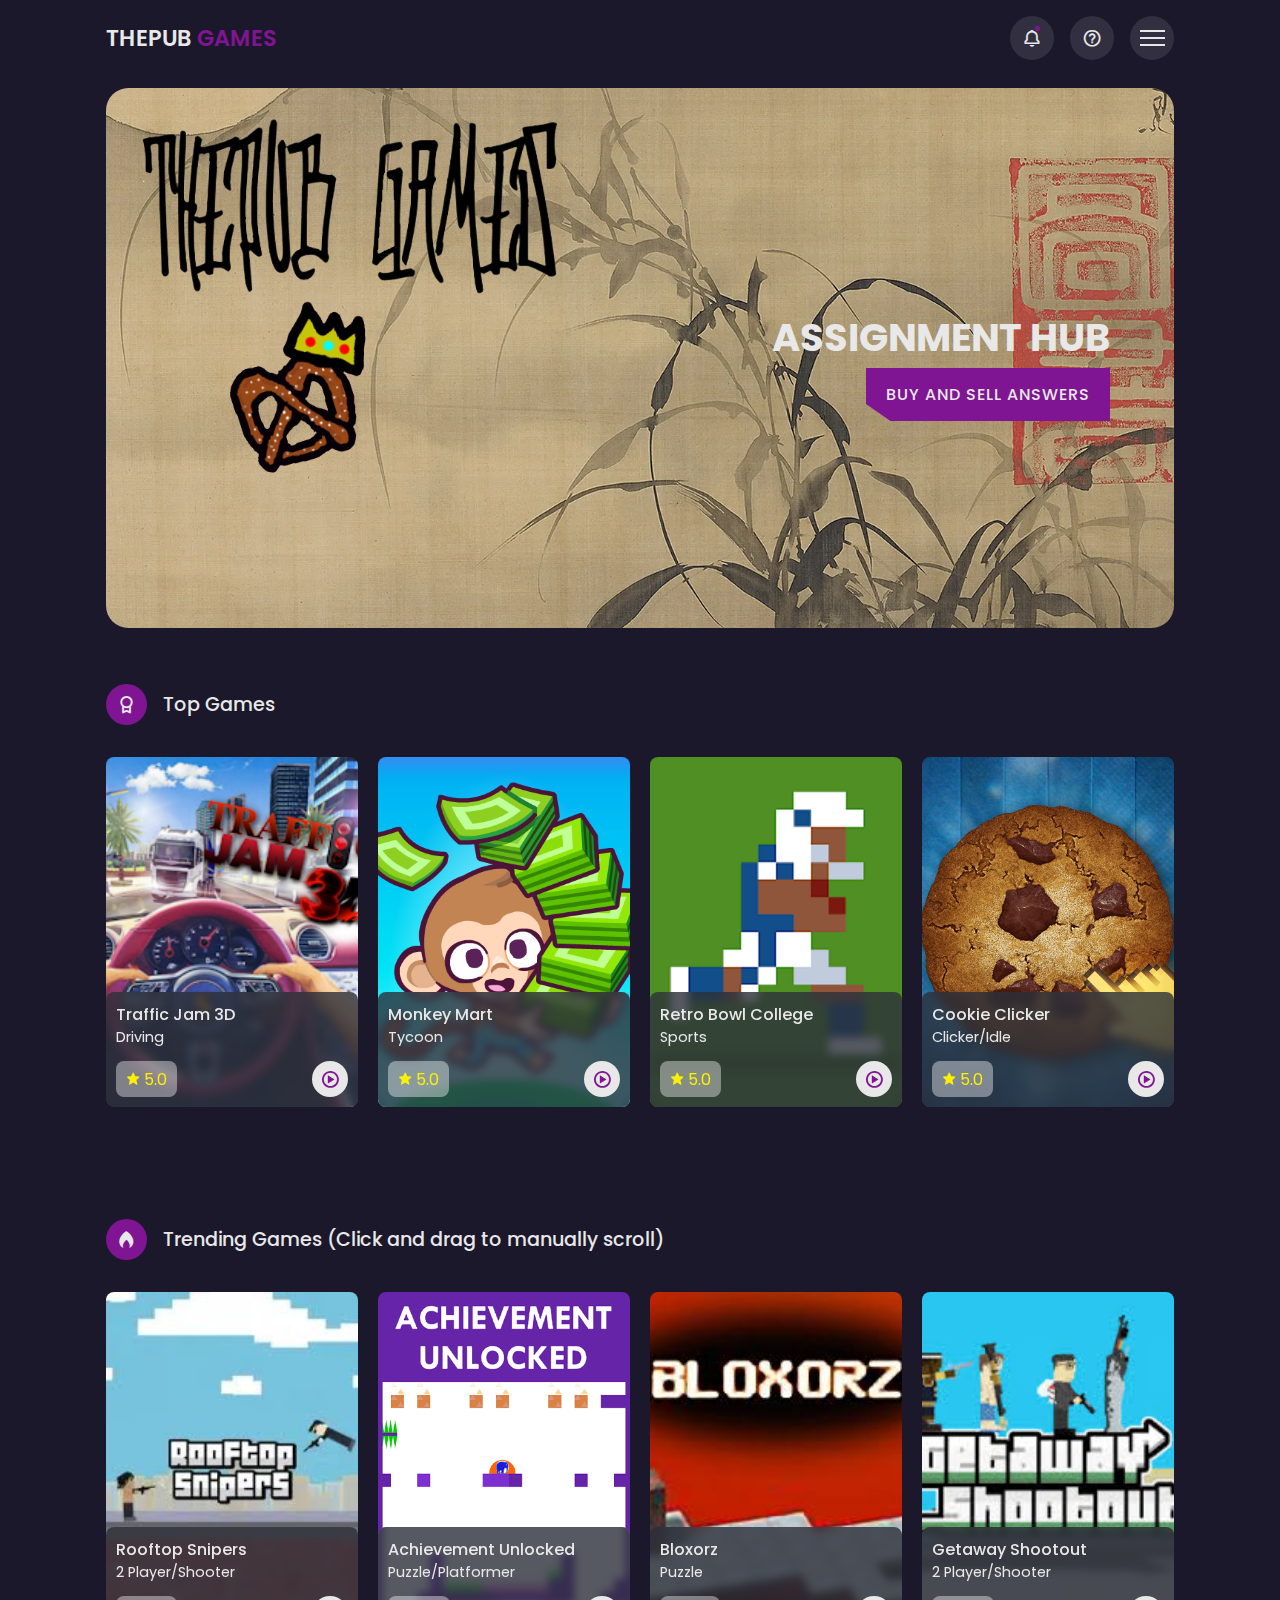
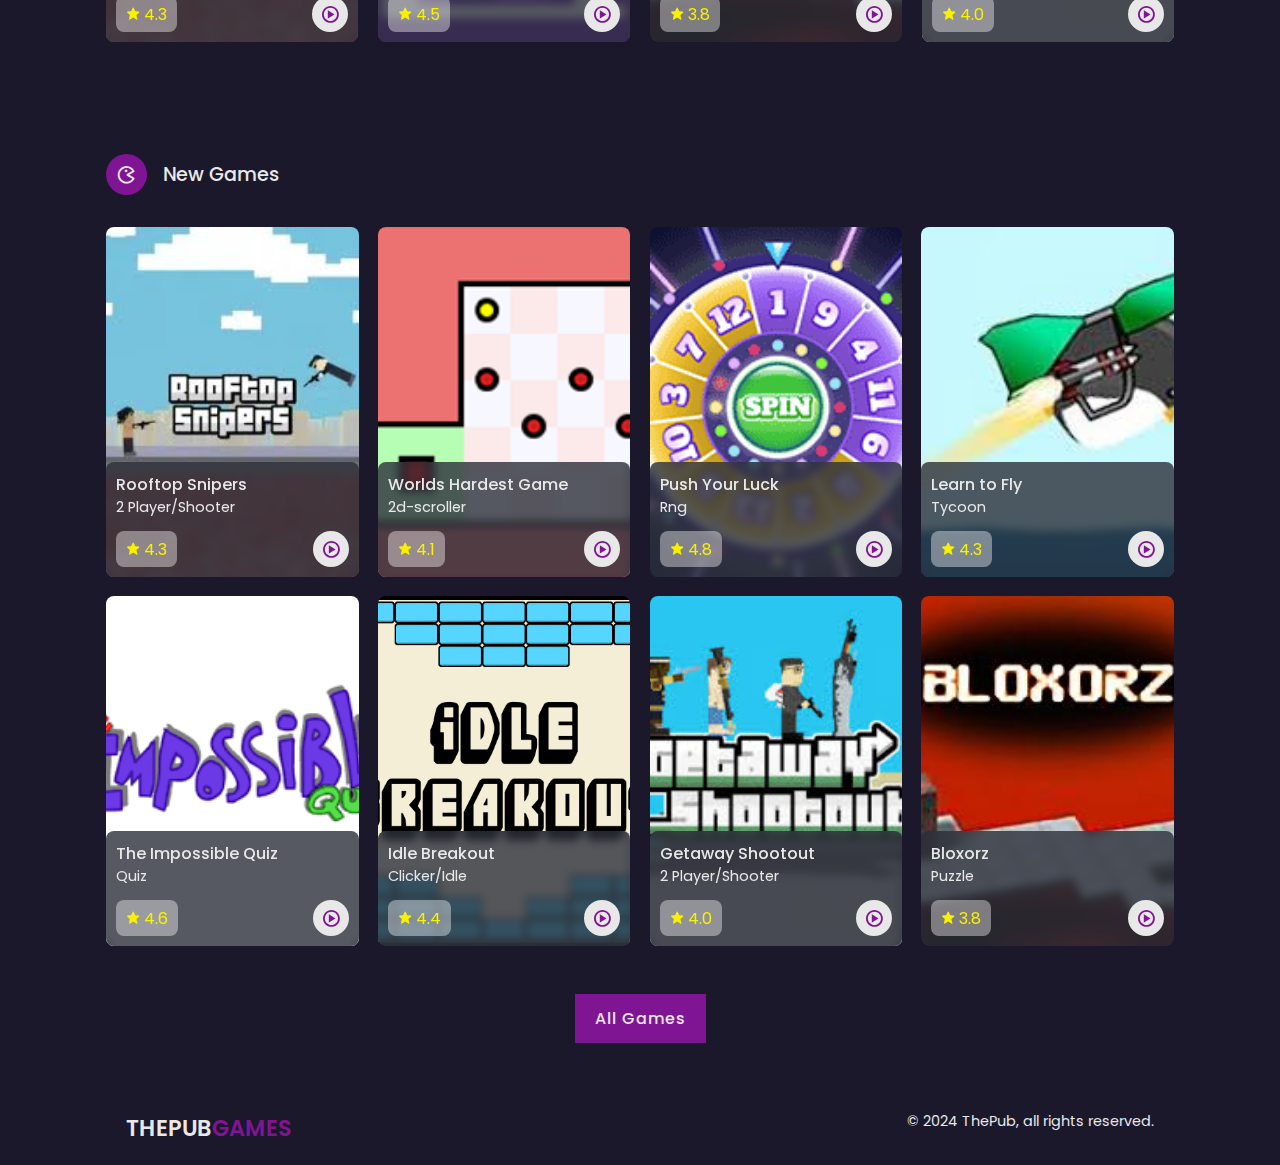
<file: index.html>
<!DOCTYPE html>
<html lang="en">
<head>
    <meta charset="UTF-8">
    <meta http-equiv="X-UA-Compatible" content="IE=edge">
    <meta name="viewport" content="width=device-width, initial-scale=1.0">
    <title>Home - Google Drive</title>
    <!-- favicon -->
    <link rel="shortcut icon" href="img/favicon.ico" type="image/x-icon">
    <!-- link to css -->
    <link rel="stylesheet" href="css/style.css">
    <!-- box icons setup -->
    <link href='https://unpkg.com/boxicons@2.1.4/css/boxicons.min.css' rel='stylesheet'>
    <!-- Swiper CSS File Link -->
    <link rel="stylesheet" href="css/swiper-bundle.min.css">
</head>
<body>
    <!-- Header -->
    <header>
        <!-- Nav -->
        <div class="nav container">
            <!-- logo -->
            <a href="home.html" class="logo">ThePub <span>Games</span></a>
            <!-- nav icons -->
            <div class="nav-icons">
                <i class='bx bx-bell bx-tada' id="bell-icon"><span></span></i>
                <!-- put bx-tada after bell icon to have it shake -->
                <i class='bx bx-help-circle' id="help-icon"></i>
                <div class="menu-icon">
                    <div class="line1"></div>
                    <div class="line2"></div>
                    <div class="line3"></div>
                </div>
            </div>
            <!-- menu -->
            <div class="menu">
                <img src="img/hexalogo.png" alt="">
                <div class="navbar">
                    <li><a href="home.html">Home</a></li>
                    <li><a href="#trending">Trending</a></li>
                    <li><a href="#new">New Games</a></li>
                    <li><a href="games.html">All Games</a></li>
                    <li><a href="https://forms.gle/mHN3g2KEdSgDLped9">Advertise</a></li>
                    <li><a href="https://gaminglinkhub.forumotion.com/">Forums</a></li>
                </div>
            </div>
            <!-- notification -->
            <div class="notification">
                <div class="notification-box">
                    <i class='bx bxs-check-circle' ></i>
                    <p>Update 10 (12/5/24) v:3.1.1 - Added rooftop snipers.</a></p>
                </div>
            </div>

            <!-- help -->
            <div class="help">
                <div class="help-box">
                    <i class='bx bxs-check-circle' ></i>
                    <p>You can still see all the games by pressing the 3 dashes at the top right, then pressing "all games".</p>
                </div>
                <div class="help-box help-color">
                    <i class='bx bxs-check-circle' ></i>
                    <p>The changelog can now be viewed in the notification tab and will stop shaking 1 day after each update.</p>
                </div>
                <div class="help-box help-color">
                    <i class='bx bxs-check-circle' ></i>
                    <p>To scroll through the trending games section manually, click and drag left to right.</p>
                </div>
            </div>

        </div>
    </header>
    <!-- home section start -->
    <section class="home container" id="home">
        <img src="img/banner6.png" alt="">
        <div class="home-text">
            <h1>Assignment Hub<br></h1>
            <a href="https://docs.google.com/presentation/d/1IBepWcmz4n8YlI6cSOrsHonJaPBpXF4o61CokiAEkwk/edit?usp=sharing" class="btn">Buy and sell answers</a>
        </div>
    </section>
    <!-- home section end -->

    <!-- top section start -->
    <section class="trending container" id="trending">
        <div class="heading">
            <i class='bx bx-award bx-tada' ></i>
            <h2>Top Games</h2>
        </div>
        <!-- content -->
        <div class="trending-content swiper">
            <div class="swiper-wrapper">
                <!-- slide 1 -->
                <div class="swiper-slide">
                    <div class="box">
                        <img src="gameicons/trafficicon.jpg" alt="">
                        <div class="box-text">
                            <h2>Traffic Jam 3D</h2>
                            <h3>Driving</h3>
                            <div class="rating-download">
                                <div class="rating">
                                    <i class='bx bxs-star' ></i>
                                    <span>5.0</span>
                                </div>
                                <a href="https://tpg4l.github.io/traffic-jam-3d/index.html" class="box-btn"><i class='bx bx-play-circle' ></i></a>
                            </div>
                        </div>
                    </div>
                </div>
                <!-- slide 2 -->
                <div class="swiper-slide">
                    <div class="box">
                        <img src="gameicons/monkeyicon.jpg" alt="">
                        <div class="box-text">
                            <h2>Monkey Mart</h2>
                            <h3>Tycoon</h3>
                            <div class="rating-download">
                                <div class="rating">
                                    <i class='bx bxs-star' ></i>
                                    <span>5.0</span>
                                </div>
                                <a href="https://prxyboss101.github.io/monkey-mart/" class="box-btn"><i class='bx bx-play-circle' ></i></a>
                            </div>
                        </div>
                    </div>
                </div>
                <!-- slide 3 -->
                <div class="swiper-slide">
                    <div class="box">
                        <img src="gameicons/rbcicon.webp" alt="">
                        <div class="box-text">
                            <h2>Retro Bowl College</h2>
                            <h3>Sports</h3>
                            <div class="rating-download">
                                <div class="rating">
                                    <i class='bx bxs-star' ></i>
                                    <span>5.0</span>
                                </div>
                                <a href="https://jd10yl.github.io/RetroBowlCollege/" class="box-btn"><i class='bx bx-play-circle' ></i></a>
                            </div>
                        </div>
                    </div>
                </div>
                <!-- slide 4 -->
                <div class="swiper-slide">
                    <div class="box">
                        <img src="gameicons/cookeicon.png" alt="">
                        <div class="box-text">
                            <h2>Cookie Clicker</h2>
                            <h3>Clicker/Idle</h3>
                            <div class="rating-download">
                                <div class="rating">
                                    <i class='bx bxs-star' ></i>
                                    <span>5.0</span>
                                </div>
                                <a href="https://tpg4l.github.io/gamehub/cookieclicker/" class="box-btn"><i class='bx bx-play-circle' ></i></a>
                            </div>
                        </div>
                    </div>
                </div>
              </div>
        </div>
    </section>
    <!-- top section end -->
    <!-- trending section start -->
    <section class="trending container" id="trending">
        <div class="heading">
            <i class='bx bxs-flame' ></i>
            <h2>Trending Games (Click and drag to manually scroll)</h2><script type="text/javascript" src="https://freevisitorcounters.com/en/home/counter/996563/t/13"></script>
        </div>
        <!-- content -->
        <div class="trending-content swiper">
            <div class="swiper-wrapper">
                <!-- slide 8 -->
                <div class="swiper-slide">
                    <div class="box">
                        <img src="gameicons/rooftopicon.jpeg" alt="">
                        <div class="box-text">
                            <h2>Rooftop Snipers</h2>
                            <h3>2 Player/Shooter</h3>
                            <div class="rating-download">
                                <div class="rating">
                                    <i class='bx bxs-star' ></i>
                                    <span>4.3</span>
                                </div>
                                <a href="https://tpg4l.github.io/nett/projects/rooftop-snipers/index.html" class="box-btn"><i class='bx bx-play-circle' ></i></a>
                            </div>
                        </div>
                    </div>
                </div>     
                <!-- slide 1 -->
                <div class="swiper-slide">
                    <div class="box">
                        <img src="gameicons/achievementicon.png" alt="">
                        <div class="box-text">
                            <h2>Achievement Unlocked</h2>
                            <h3>Puzzle/Platformer</h3>
                            <div class="rating-download">
                                <div class="rating">
                                    <i class='bx bxs-star' ></i>
                                    <span>4.5</span>
                                </div>
                                <a href="https://tpg4l.github.io/nett/projects/achievementunlocked/index.html" class="box-btn"><i class='bx bx-play-circle' ></i></a>
                            </div>
                        </div>
                    </div>
                </div>
                <!-- slide 2 -->
                <div class="swiper-slide">
                    <div class="box">
                        <img src="gameicons/bloxorzicon.jpg" alt="">
                        <div class="box-text">
                            <h2>Bloxorz</h2>
                            <h3>Puzzle</h3>
                            <div class="rating-download">
                                <div class="rating">
                                    <i class='bx bxs-star' ></i>
                                    <span>3.8</span>
                                </div>
                                <a href="https://tpg4l.github.io/nett/projects/bloxors/index.html" class="box-btn"><i class='bx bx-play-circle' ></i></a>
                            </div>
                        </div>
                    </div>
                </div>
                <!-- slide 3 -->
                <div class="swiper-slide">
                    <div class="box">
                        <img src="gameicons/getawayicon.jpeg" alt="">
                        <div class="box-text">
                            <h2>Getaway Shootout</h2>
                            <h3>2 Player/Shooter</h3>
                            <div class="rating-download">
                                <div class="rating">
                                    <i class='bx bxs-star' ></i>
                                    <span>4.0</span>
                                </div>
                                <a href="https://tpg4l.github.io/nett/projects/getaway-shootout/index.html" class="box-btn"><i class='bx bx-play-circle' ></i></a>
                            </div>
                        </div>
                    </div>
                </div>
                <!-- slide 4 -->
                <div class="swiper-slide">
                    <div class="box">
                        <img src="gameicons/breakouticon.png" alt="">
                        <div class="box-text">
                            <h2>Idle Breakout</h2>
                            <h3>Clicker/Idle</h3>
                            <div class="rating-download">
                                <div class="rating">
                                    <i class='bx bxs-star' ></i>
                                    <span>4.4</span>
                                </div>
                                <a href="https://tpg4l.github.io/nett/projects/idle-breakout/index.html" class="box-btn"><i class='bx bx-play-circle' ></i></a>
                            </div>
                        </div>
                    </div>
                </div>
                <!-- slide 5 -->
                <div class="swiper-slide">
                    <div class="box">
                        <img src="gameicons/impossibleicon.png" alt="">
                        <div class="box-text">
                            <h2>The Impossible Quiz</h2>
                            <h3>Quiz</h3>
                            <div class="rating-download">
                                <div class="rating">
                                    <i class='bx bxs-star' ></i>
                                    <span>4.6</span>
                                </div>
                                <a href="https://tpg4l.github.io/nett/projects/impossiblequiz/index.html" class="box-btn"><i class='bx bx-play-circle' ></i></a>
                            </div>
                        </div>
                    </div>
                </div>
                 <!-- slide 6 -->
                <div class="swiper-slide">
                    <div class="box">
                        <img src="gameicons/learntoflyicon.jpeg" alt="">
                        <div class="box-text">
                            <h2>Learn to Fly</h2>
                            <h3>Tycoon</h3>
                            <div class="rating-download">
                                <div class="rating">
                                    <i class='bx bxs-star' ></i>
                                    <span>4.3</span>
                                </div>
                                <a href="https://tpg4l.github.io/nett/projects/learntofly/index.html" class="box-btn"><i class='bx bx-play-circle' ></i></a>
                            </div>
                        </div>
                    </div>
                </div>
                <!-- slide 7 -->
                <div class="swiper-slide">
                    <div class="box">
                        <img src="gameicons/luckicon.png" alt="">
                        <div class="box-text">
                            <h2>Push Your Luck</h2>
                            <h3>Rng</h3>
                            <div class="rating-download">
                                <div class="rating">
                                    <i class='bx bxs-star' ></i>
                                    <span>4.8</span>
                                </div>
                                <a href="https://tpg4l.github.io/nett/projects/push-your-luck/index.html" class="box-btn"><i class='bx bx-play-circle' ></i></a>
                            </div>
                        </div>
                    </div>
                </div>

              </div>
        </div>
    </section>
    <!-- trending section end -->
    <!-- new section start -->
    <section class="new container" id="new">
        <div class="heading">
            <i class='bx bx-game' ></i>
            <h2>New Games</h2>
        </div>
        <!-- content -->
        <div class="new-content">
             <!-- box 8 -->
            <div class="box">
                <img src="gameicons/rooftopicon.jpeg" alt="">
                <div class="box-text">
                    <h2>Rooftop Snipers</h2>
                    <h3>2 Player/Shooter</h3>
                    <div class="rating-download">
                        <div class="rating">
                            <i class='bx bxs-star' ></i>
                            <span>4.3</span>
                        </div>
                        <a href="https://tpg4l.github.io/nett/projects/rooftop-snipers/index.html" class="box-btn"><i class='bx bx-play-circle'></i></a>
                    </div>
                </div>
            </div> 
            <!-- box 1 -->
            <div class="box">
                <img src="gameicons/whgicon.png" alt="">
                <div class="box-text">
                    <h2>Worlds Hardest Game</h2>
                    <h3>2d-scroller</h3>
                    <div class="rating-download">
                        <div class="rating">
                            <i class='bx bxs-star' ></i>
                            <span>4.1</span>
                        </div>
                        <a href="https://tpg4l.github.io/nett/projects/worlds-hardest-game/index.html" class="box-btn"><i class='bx bx-play-circle'></i></a>
                    </div>
                </div>
            </div>
             <!-- box 2 -->
            <div class="box">
                <img src="gameicons/luckicon.png" alt="">
                <div class="box-text">
                    <h2>Push Your Luck</h2>
                    <h3>Rng</h3>
                    <div class="rating-download">
                        <div class="rating">
                            <i class='bx bxs-star' ></i>
                            <span>4.8</span>
                        </div>
                        <a href="https://tpg4l.github.io/nett/projects/push-your-luck/index.html" class="box-btn"><i class='bx bx-play-circle'></i></a>
                    </div>
                </div>
            </div>
            <!-- box 3 -->
            <div class="box">
                <img src="gameicons/learntoflyicon.jpeg" alt="">
                <div class="box-text">
                    <h2>Learn to Fly</h2>
                    <h3>Tycoon</h3>
                    <div class="rating-download">
                        <div class="rating">
                            <i class='bx bxs-star' ></i>
                            <span>4.3</span>
                        </div>
                        <a href="https://tpg4l.github.io/nett/projects/learntofly/index.html" class="box-btn"><i class='bx bx-play-circle'></i></a>
                    </div>
                </div>
            </div>
            <!-- box 4 -->
            <div class="box">
                <img src="gameicons/impossibleicon.png" alt="">
                <div class="box-text">
                    <h2>The Impossible Quiz</h2>
                    <h3>Quiz</h3>
                    <div class="rating-download">
                        <div class="rating">
                            <i class='bx bxs-star' ></i>
                            <span>4.6</span>
                        </div>
                        <a href="https://tpg4l.github.io/nett/projects/impossiblequiz/index.html" class="box-btn"><i class='bx bx-play-circle'></i></a>
                    </div>
                </div>
            </div>
            <!-- box 5 -->
            <div class="box">
                <img src="gameicons/breakouticon.png" alt="">
                <div class="box-text">
                    <h2>Idle Breakout</h2>
                    <h3>Clicker/Idle</h3>
                    <div class="rating-download">
                        <div class="rating">
                            <i class='bx bxs-star' ></i>
                            <span>4.4</span>
                        </div>
                        <a href="https://tpg4l.github.io/nett/projects/idle-breakout/index.html" class="box-btn"><i class='bx bx-play-circle'></i></a>
                    </div>
                </div>
            </div>
            <!-- box 6 -->
            <div class="box">
                <img src="gameicons/getawayicon.jpeg" alt="">
                <div class="box-text">
                    <h2>Getaway Shootout</h2>
                    <h3>2 Player/Shooter</h3>
                    <div class="rating-download">
                        <div class="rating">
                            <i class='bx bxs-star' ></i>
                            <span>4.0</span>
                        </div>
                        <a href="https://tpg4l.github.io/nett/projects/getaway-shootout/index.html" class="box-btn"><i class='bx bx-play-circle'></i></a>
                    </div>
                </div>
            </div>
            <!-- box 7 -->
            <div class="box">
                <img src="gameicons/bloxorzicon.jpg" alt="">
                <div class="box-text">
                    <h2>Bloxorz</h2>
                    <h3>Puzzle</h3>
                    <div class="rating-download">
                        <div class="rating">
                            <i class='bx bxs-star' ></i>
                            <span>3.8</span>
                        </div>
                        <a href="https://tpg4l.github.io/nett/projects/bloxors/index.html" class="box-btn"><i class='bx bx-play-circle'></i></a>
                    </div>
                </div>
            </div>
        </div>
        <div class="next-page">
            <a href="games.html">All Games</a>
        </div>
    </section>
    <!-- new section end -->
    <!-- copyright-->
    <div class="copyright container">
        <a href="#" class="logo">ThePub<span>Games</span></a>
        <p>&#169; 2024 ThePub, all rights reserved.</p>
    </div>










<!-- link swiper -->
<script src="js/swiper-bundle.min.js"></script>
    <!-- link to js script -->
    <script src="js/main.js"></script>
</body>
</html>
</file>
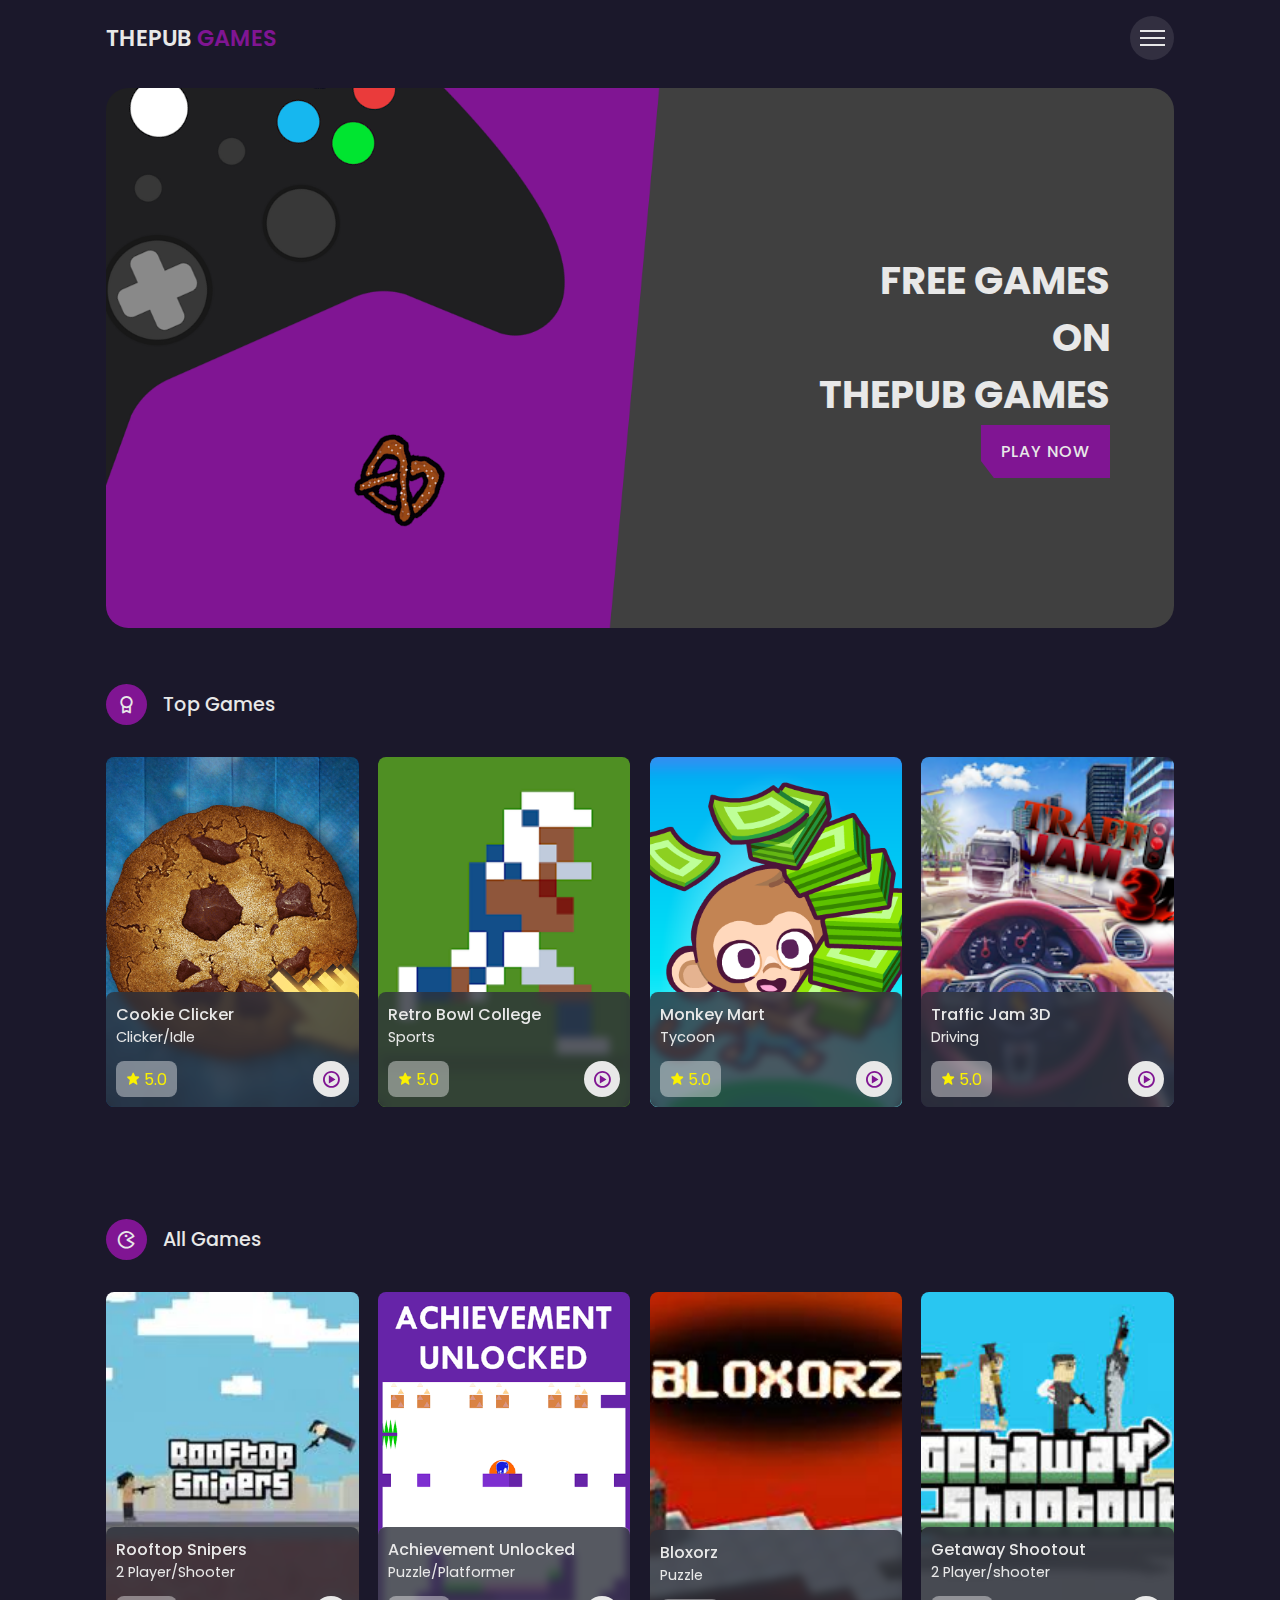
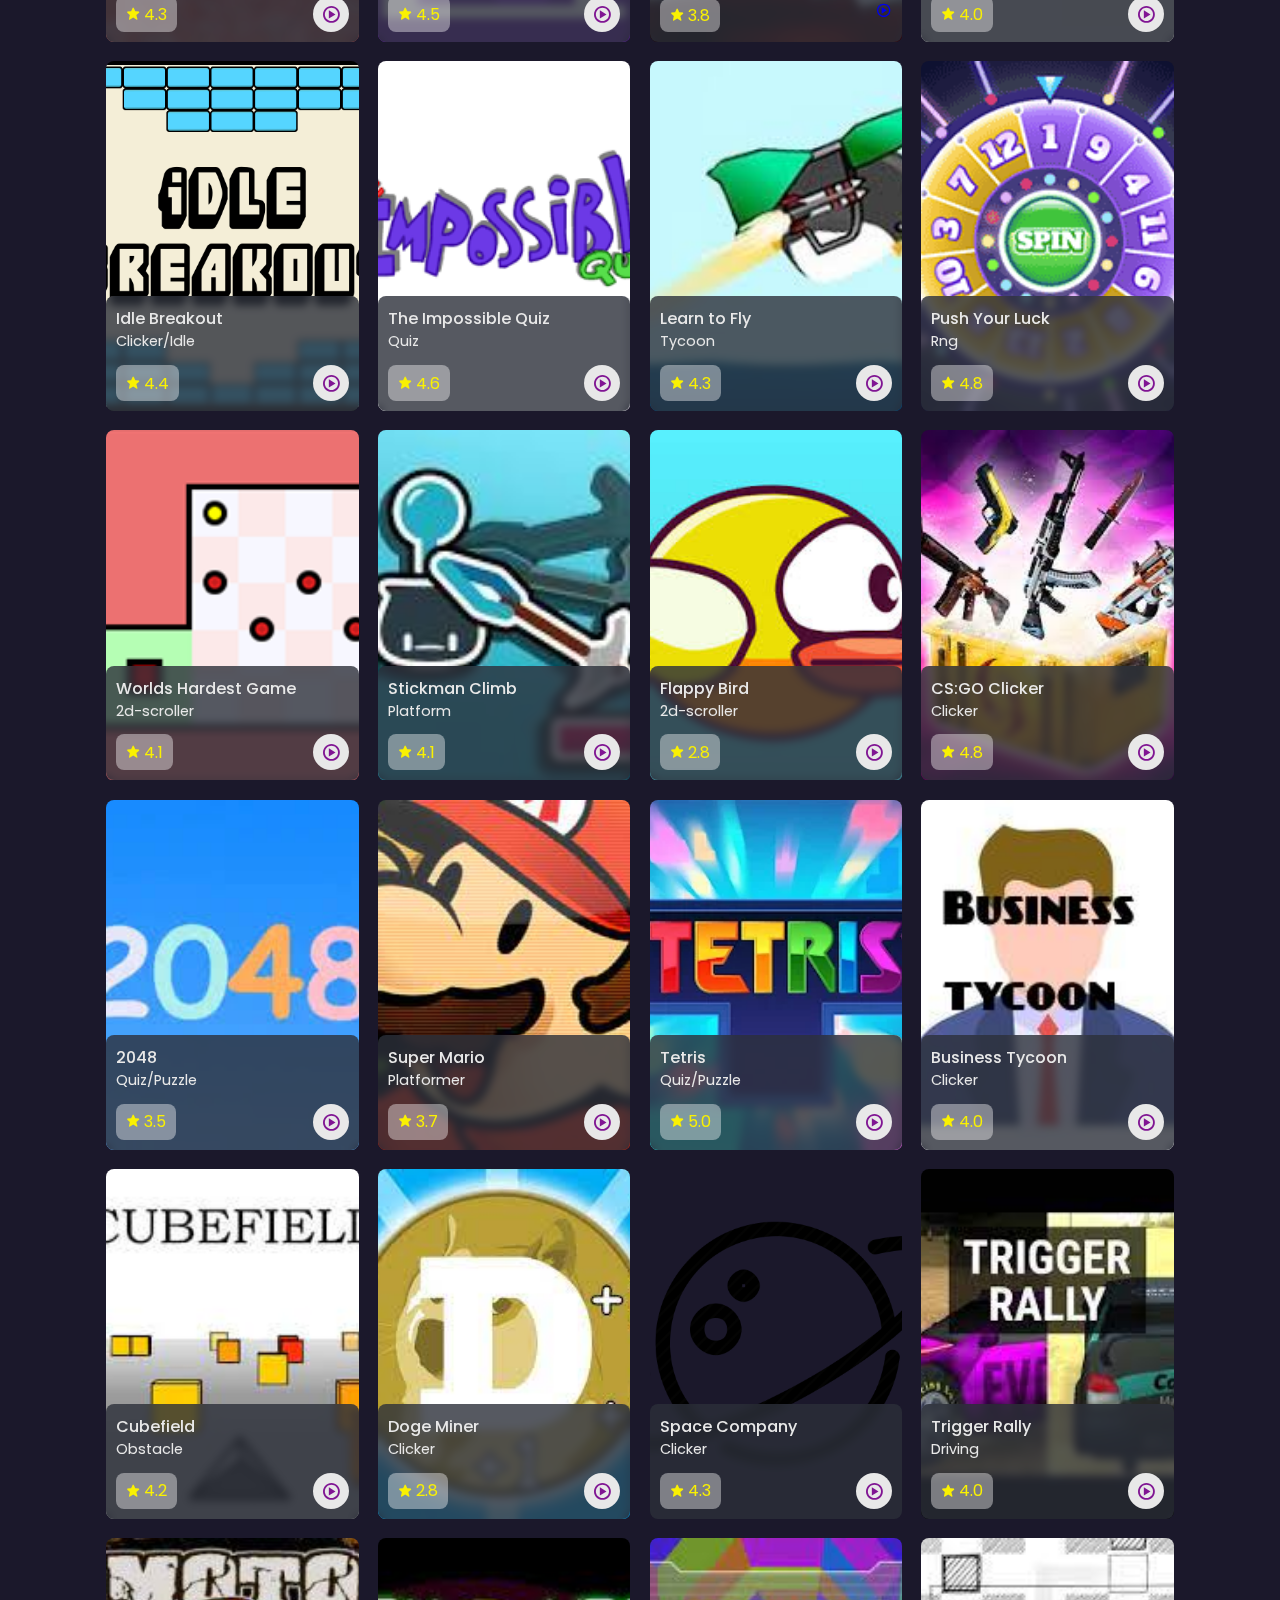
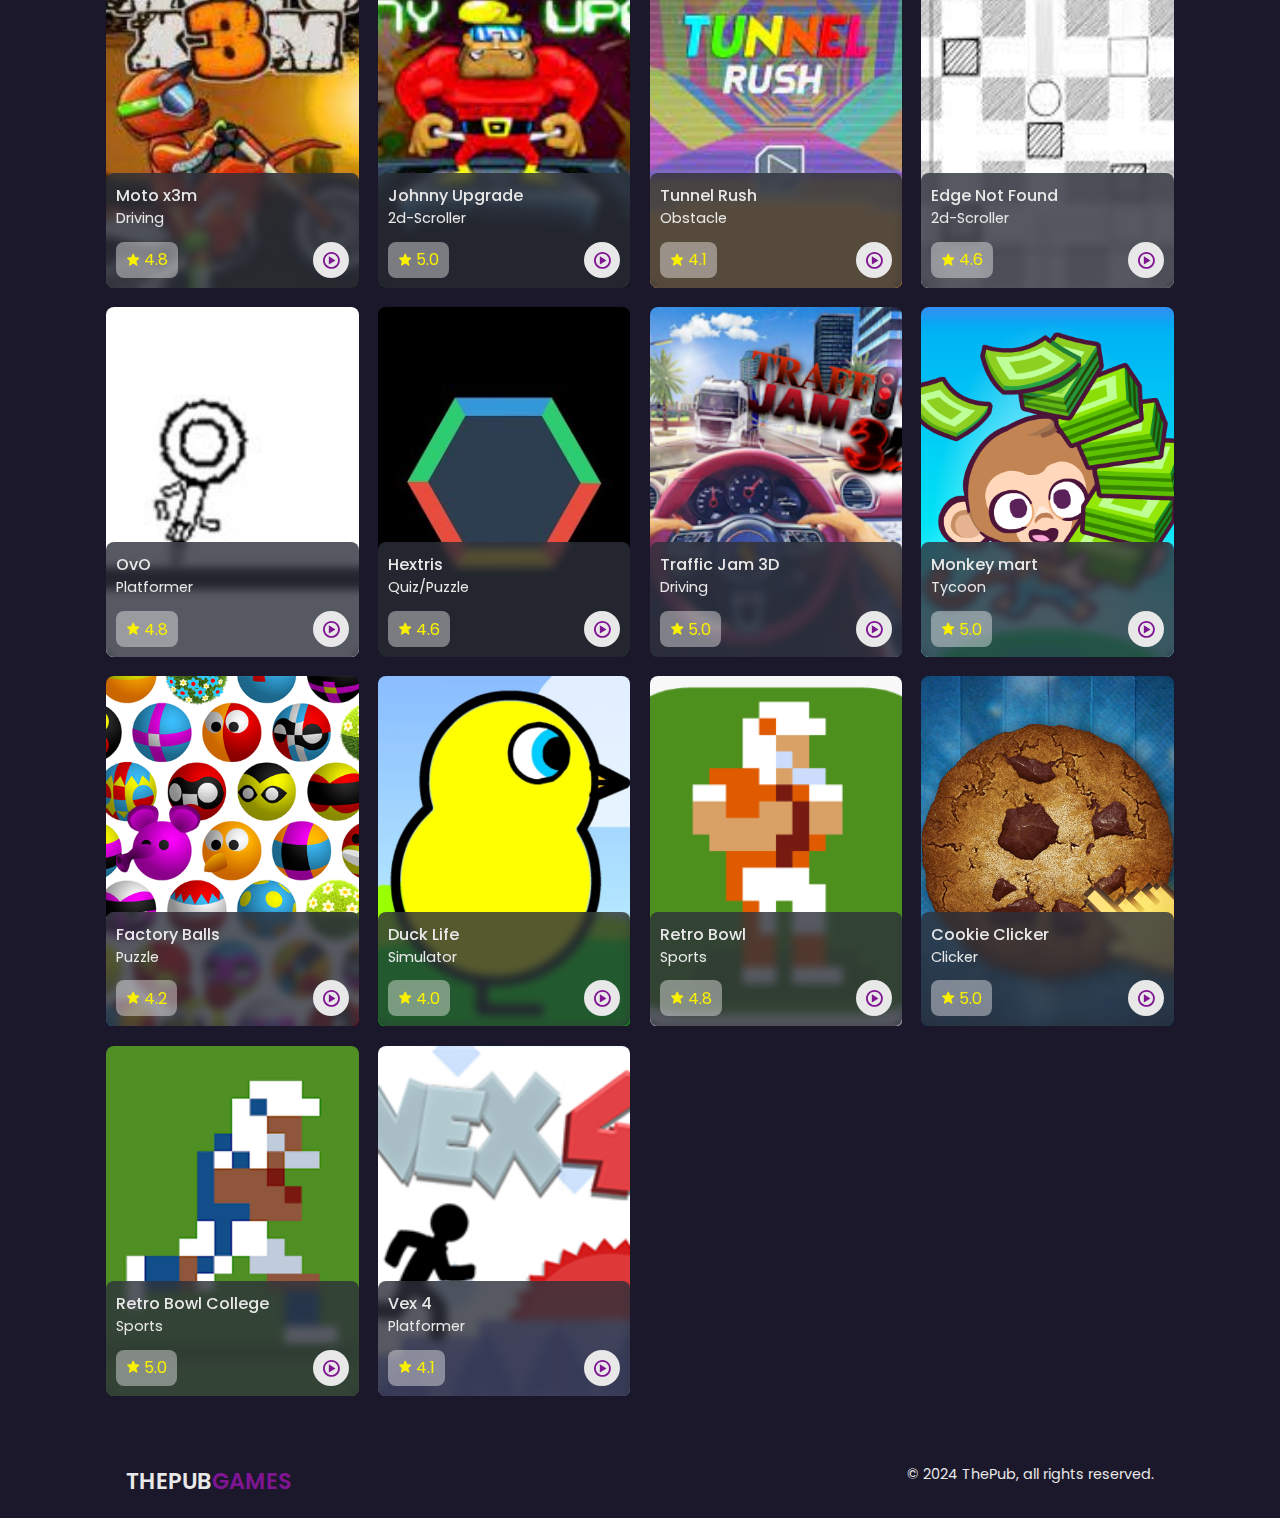
<file: games.html>
<!DOCTYPE html>
<html lang="en">
<head>
    <meta charset="UTF-8">
    <meta http-equiv="X-UA-Compatible" content="IE=edge">
    <meta name="viewport" content="width=device-width, initial-scale=1.0">
    <title>Home - Google Drive</title>
    <!-- favicon -->
    <link rel="shortcut icon" href="img/favicon.ico" type="image/x-icon">
    <!-- link to css -->
    <link rel="stylesheet" href="css/style.css">
    <!-- box icons setup -->
    <link href='https://unpkg.com/boxicons@2.1.4/css/boxicons.min.css' rel='stylesheet'>
    <!-- Swiper CSS File Link -->
    <link rel="stylesheet" href="css/swiper-bundle.min.css">
</head>
<body>
    <!-- Header -->
    <header>
        <!-- Nav -->
        <div class="nav container">
            <!-- logo -->
            <a href="index.html" class="logo">ThePub <span>Games</span></a>
            <!-- nav icons -->
            <div class="nav-icons">
                <div class="menu-icon">
                    <div class="line1"></div>
                    <div class="line2"></div>
                    <div class="line3"></div>
                </div>
            </div>
            <!-- menu -->
            <div class="menu">
                <img src="img/hexalogo.png" alt="">
                <div class="navbar">
                    <li><a href="index.html">Home</a></li>
                    <li><a href="#new">All Games</a></li>
                    <li><a href="https://gaminglinkhub.forumotion.com/">Forums</a></li>
                </div>
            </div>
            <!-- notification -->
            <div class="notification">
                <div class="notification-box">
                    <i class='bx bxs-check-circle' ></i>
                    <p>congrstas your game downloaded successfully</p>
                </div>
                <div class="notification-box box-color">
                    <i class='bx bxs-x-circle' ></i>
                    <p>Changes could not be applied.</p>
                </div>
            </div>

        </div>
    </header>
    <!-- home section start -->
    <section class="home container" id="home">
        <img src="img/gamesbanner.png" alt="">
        <div class="home-text">
            <h1>Free Games <br> On <br> ThePub Games</h1>
            <a href="#" class="btn">Play Now</a>
        </div>
    </section>
    <!-- home section end -->
    <!-- Top section start -->
    <section class="new container" id="new">
        <div class="heading">
            <i class='bx bx-award bx-tada' ></i>
            <h2>Top Games</h2>
        </div>
        <!-- content -->
        <div class="new-content">
             <!-- box 1 -->
            <div class="box">
                <img src="gameicons/cookeicon.png" alt="">
                <div class="box-text">
                    <h2>Cookie Clicker</h2>
                    <h3>Clicker/Idle</h3>
                    <div class="rating-download">
                        <div class="rating">
                            <i class='bx bxs-star' ></i>
                            <span>5.0</span>
                        </div>
                        <a href="https://tpg4l.github.io/gamehub/cookieclicker/" class="box-btn"><i class='bx bx-play-circle'></i></a>
                    </div>
                </div>
            </div>
             <!-- box 2 -->
            <div class="box">
                <img src="gameicons/rbcicon.webp" alt="">
                <div class="box-text">
                    <h2>Retro Bowl College</h2>
                    <h3>Sports</h3>
                    <div class="rating-download">
                        <div class="rating">
                            <i class='bx bxs-star' ></i>
                            <span>5.0</span>
                        </div>
                        <a href="https://jd10yl.github.io/RetroBowlCollege/" class="box-btn"><i class='bx bx-play-circle'></i></a>
                    </div>
                </div>
            </div>
             <!-- box 3 -->
            <div class="box">
                <img src="gameicons/monkeyicon.jpg" alt="">
                <div class="box-text">
                    <h2>Monkey Mart</h2>
                    <h3>Tycoon</h3>
                    <div class="rating-download">
                        <div class="rating">
                            <i class='bx bxs-star' ></i>
                            <span>5.0</span>
                        </div>
                        <a href="https://prxyboss101.github.io/monkey-mart/" class="box-btn"><i class='bx bx-play-circle'></i></a>
                    </div>
                </div>
            </div>
             <!-- box 4 -->
            <div class="box">
                <img src="gameicons/trafficicon.jpg" alt="">
                <div class="box-text">
                    <h2>Traffic Jam 3D</h2>
                    <h3>Driving</h3>
                    <div class="rating-download">
                        <div class="rating">
                            <i class='bx bxs-star' ></i>
                            <span>5.0</span>
                        </div>
                        <a href="https://tpg4l.github.io/traffic-jam-3d/index.html" class="box-btn"><i class='bx bx-play-circle'></i></a>
                    </div>
                </div>
            </div>
        </div>
    </section>
    <!-- new section end -->
    <!-- all section start -->
    <section class="new container" id="new">
        <div class="heading">
            <i class='bx bx-game' ></i>
            <h2>All Games</h2>
        </div>
        <!-- content -->
        <div class="new-content">
            <!-- box 1 -->
            <div class="box">
                <img src="gameicons/rooftopicon.jpeg" alt="">
                <div class="box-text">
                    <h2>Rooftop Snipers</h2>
                    <h3>2 Player/Shooter</h3>
                    <div class="rating-download">
                        <div class="rating">
                            <i class='bx bxs-star' ></i>
                            <span>4.3</span>
                        </div>
                        <a href="https://tpg4l.github.io/nett/projects/rooftop-snipers/index.html" class="box-btn"><i class='bx bx-play-circle'></i></a>
                    </div>
                </div>
            </div>
             <!-- box 1 -->
            <div class="box">
                <img src="gameicons/achievementicon.png" alt="">
                <div class="box-text">
                    <h2>Achievement Unlocked</h2>
                    <h3>Puzzle/Platformer</h3>
                    <div class="rating-download">
                        <div class="rating">
                            <i class='bx bxs-star' ></i>
                            <span>4.5</span>
                        </div>
                        <a href="https://tpg4l.github.io/nett/projects/achievementunlocked/index.html" class="box-btn"><i class='bx bx-play-circle'></i></a>
                    </div>
                </div>
            </div>
             <!-- box 2 -->
            <div class="box">
                <img src="gameicons/bloxorzicon.jpg" alt="">
                <div class="box-text">
                    <h2>Bloxorz</h2>
                    <h3>Puzzle</h3>
                    <div class="rating-download">
                        <div class="rating">
                            <i class='bx bxs-star' ></i>
                            <span>3.8</span>
                        </div>
                        <a href="https://tpg4l.github.io/nett/projects/bloxors/index.html"><i class='bx bx-play-circle'></i></a>
                    </div>
                </div>
            </div>
             <!-- box 3 -->
            <div class="box">
                <img src="gameicons/getawayicon.jpeg" alt="">
                <div class="box-text">
                    <h2>Getaway Shootout</h2>
                    <h3>2 Player/shooter</h3>
                    <div class="rating-download">
                        <div class="rating">
                            <i class='bx bxs-star' ></i>
                            <span>4.0</span>
                        </div>
                        <a href="https://tpg4l.github.io/nett/projects/getaway-shootout/index.html" class="box-btn"><i class='bx bx-play-circle'></i></a>
                    </div>
                </div>
            </div>
             <!-- box 4 -->
            <div class="box">
                <img src="gameicons/breakouticon.png" alt="">
                <div class="box-text">
                    <h2>Idle Breakout</h2>
                    <h3>Clicker/Idle</h3>
                    <div class="rating-download">
                        <div class="rating">
                            <i class='bx bxs-star' ></i>
                            <span>4.4</span>
                        </div>
                        <a href="https://tpg4l.github.io/nett/projects/idle-breakout/index.html" class="box-btn"><i class='bx bx-play-circle'></i></a>
                    </div>
                </div>
            </div>
             <!-- box 5 -->
            <div class="box">
                <img src="gameicons/impossibleicon.png" alt="">
                <div class="box-text">
                    <h2>The Impossible Quiz</h2>
                    <h3>Quiz</h3>
                    <div class="rating-download">
                        <div class="rating">
                            <i class='bx bxs-star' ></i>
                            <span>4.6</span>
                        </div>
                        <a href="https://tpg4l.github.io/nett/projects/impossiblequiz/index.html" class="box-btn"><i class='bx bx-play-circle'></i></a>
                    </div>
                </div>
            </div>
             <!-- box 6 -->
            <div class="box">
                <img src="gameicons/learntoflyicon.jpeg" alt="">
                <div class="box-text">
                    <h2>Learn to Fly</h2>
                    <h3>Tycoon</h3>
                    <div class="rating-download">
                        <div class="rating">
                            <i class='bx bxs-star' ></i>
                            <span>4.3</span>
                        </div>
                        <a href="https://tpg4l.github.io/nett/projects/learntofly/index.html" class="box-btn"><i class='bx bx-play-circle'></i></a>
                    </div>
                </div>
            </div>
             <!-- box 7 -->
            <div class="box">
                <img src="gameicons/luckicon.png" alt="">
                <div class="box-text">
                    <h2>Push Your Luck</h2>
                    <h3>Rng</h3>
                    <div class="rating-download">
                        <div class="rating">
                            <i class='bx bxs-star' ></i>
                            <span>4.8</span>
                        </div>
                        <a href="https://tpg4l.github.io/nett/projects/push-your-luck/index.html" class="box-btn"><i class='bx bx-play-circle'></i></a>
                    </div>
                </div>
            </div>
             <!-- box 8 -->
            <div class="box">
                <img src="gameicons/whgicon.png" alt="">
                <div class="box-text">
                    <h2>Worlds Hardest Game</h2>
                    <h3>2d-scroller</h3>
                    <div class="rating-download">
                        <div class="rating">
                            <i class='bx bxs-star' ></i>
                            <span>4.1</span>
                        </div>
                        <a href="https://tpg4l.github.io/nett/projects/worlds-hardest-game/index.html" class="box-btn"><i class='bx bx-play-circle'></i></a>
                    </div>
                </div>
            </div>
            <!-- box 9 -->
            <div class="box">
                <img src="gameicons/stickmanicon.jpg" alt="">
                <div class="box-text">
                    <h2>Stickman Climb</h2>
                    <h3>Platform</h3>
                    <div class="rating-download">
                        <div class="rating">
                            <i class='bx bxs-star' ></i>
                            <span>4.1</span>
                        </div>
                        <a href="https://tpg4l.github.io/ThePubGames/stickmanclimb.html" class="box-btn"><i class='bx bx-play-circle'></i></a>
                    </div>
                </div>
            </div>
            <!-- box 10 -->
            <div class="box">
                <img src="gameicons/newflappyicon.jpg" alt="">
                <div class="box-text">
                    <h2>Flappy Bird</h2>
                    <h3>2d-scroller</h3>
                    <div class="rating-download">
                        <div class="rating">
                            <i class='bx bxs-star' ></i>
                            <span>2.8</span>
                        </div>
                        <a href="https://aaarafat.github.io/JS-Flappy-Bird/index.html" class="box-btn"><i class='bx bx-play-circle'></i></a>
                    </div>
                </div>
            </div>
            <!-- box 11 -->
            <div class="box">
                <img src="gameicons/caseicon.jpg" alt="">
                <div class="box-text">
                    <h2>CS:GO Clicker</h2>
                    <h3>Clicker</h3>
                    <div class="rating-download">
                        <div class="rating">
                            <i class='bx bxs-star' ></i>
                            <span>4.8</span>
                        </div>
                        <a href="https://tpg4l.github.io/CaseClicker/index.html" class="box-btn"><i class='bx bx-play-circle'></i></a>
                    </div>
                </div>
            </div>
            <!-- box 12 -->
            <div class="box">
                <img src="gameicons/2048.jpg" alt="">
                <div class="box-text">
                    <h2>2048</h2>
                    <h3>Quiz/Puzzle</h3>
                    <div class="rating-download">
                        <div class="rating">
                            <i class='bx bxs-star' ></i>
                            <span>3.5</span>
                        </div>
                        <a href="https://hczhcz.github.io/2048/20ez/" class="box-btn"><i class='bx bx-play-circle'></i></a>
                    </div>
                </div>
            </div>
            <!-- box 13 -->
            <div class="box">
                <img src="gameicons/marioicon.jpg" alt="">
                <div class="box-text">
                    <h2>Super Mario</h2>
                    <h3>Platformer</h3>
                    <div class="rating-download">
                        <div class="rating">
                            <i class='bx bxs-star' ></i>
                            <span>3.7</span>
                        </div>
                        <a href="https://mario5.florian-rappl.de/#game" class="box-btn"><i class='bx bx-play-circle'></i></a>
                    </div>
                </div>
            </div>
            <!-- box 14 -->
            <div class="box">
                <img src="gameicons/tetrisnewicon.jpg" alt="">
                <div class="box-text">
                    <h2>Tetris</h2>
                    <h3>Quiz/Puzzle</h3>
                    <div class="rating-download">
                        <div class="rating">
                            <i class='bx bxs-star' ></i>
                            <span>5.0</span>
                        </div>
                        <a href="https://tpg4l.github.io/tetris/index.html" class="box-btn"><i class='bx bx-play-circle'></i></a>
                    </div>
                </div>
            </div>
            <!-- box 15 -->
            <div class="box">
                <img src="gameicons/businessicon.jpg" alt="">
                <div class="box-text">
                    <h2>Business Tycoon</h2>
                    <h3>Clicker</h3>
                    <div class="rating-download">
                        <div class="rating">
                            <i class='bx bxs-star' ></i>
                            <span>4.0</span>
                        </div>
                        <a href="http://game.giantshaft.com/#/business" class="box-btn"><i class='bx bx-play-circle'></i></a>
                    </div>
                </div>
            </div>
            <!-- box 16 -->
            <div class="box">
                <img src="gameicons/cubeicon.jpg" alt="">
                <div class="box-text">
                    <h2>Cubefield</h2>
                    <h3>Obstacle</h3>
                    <div class="rating-download">
                        <div class="rating">
                            <i class='bx bxs-star' ></i>
                            <span>4.2</span>
                        </div>
                        <a href="https://christopher-hayes.github.io/cubefield/" class="box-btn"><i class='bx bx-play-circle'></i></a>
                    </div>
                </div>
            </div>
            <!-- box 17 -->
            <div class="box">
                <img src="gameicons/dogeicon2.jpg" alt="">
                <div class="box-text">
                    <h2>Doge Miner</h2>
                    <h3>Clicker</h3>
                    <div class="rating-download">
                        <div class="rating">
                            <i class='bx bxs-star' ></i>
                            <span>2.8</span>
                        </div>
                        <a href="https://valatkas.github.io/Dogeminer/" class="box-btn"><i class='bx bx-play-circle'></i></a>
                    </div>
                </div>
            </div>
            <!-- box 18 -->
            <div class="box">
                <img src="gameicons/spaceicon.jpg" alt="">
                <div class="box-text">
                    <h2>Space Company</h2>
                    <h3>Clicker</h3>
                    <div class="rating-download">
                        <div class="rating">
                            <i class='bx bxs-star' ></i>
                            <span>4.3</span>
                        </div>
                        <a href="https://sparticle999.github.io/SpaceCompany/" class="box-btn"><i class='bx bx-play-circle'></i></a>
                    </div>
                </div>
            </div>
            <!-- box 19 -->
            <div class="box">
                <img src="gameicons/triggericon.jpg" alt="">
                <div class="box-text">
                    <h2>Trigger Rally</h2>
                    <h3>Driving</h3>
                    <div class="rating-download">
                        <div class="rating">
                            <i class='bx bxs-star' ></i>
                            <span>4.0</span>
                        </div>
                        <a href="https://codeartemis.github.io/TriggerRally/server/public/" class="box-btn"><i class='bx bx-play-circle'></i></a>
                    </div>
                </div>
            </div>
            <!-- box 20 -->
            <div class="box">
                <img src="gameicons/motoicon.jpg" alt="">
                <div class="box-text">
                    <h2>Moto x3m</h2>
                    <h3>Driving</h3>
                    <div class="rating-download">
                        <div class="rating">
                            <i class='bx bxs-star' ></i>
                            <span>4.8</span>
                        </div>
                        <a href="https://tpg4l.github.io/nett/projects/motox3m/index.html" class="box-btn"><i class='bx bx-play-circle'></i></a>
                    </div>
                </div>
            </div>
            <!-- box 21 -->
            <div class="box">
                <img src="gameicons/johnnyicon.jpg" alt="">
                <div class="box-text">
                    <h2>Johnny Upgrade</h2>
                    <h3>2d-Scroller</h3>
                    <div class="rating-download">
                        <div class="rating">
                            <i class='bx bxs-star' ></i>
                            <span>5.0</span>
                        </div>
                        <a href="https://tpg4l.github.io/ThePubGames/johnnyupgrade.html" class="box-btn"><i class='bx bx-play-circle'></i></a>
                    </div>
                </div>
            </div>
            <!-- box 22 -->
            <div class="box">
                <img src="gameicons/tunnelicon.jpg" alt="">
                <div class="box-text">
                    <h2>Tunnel Rush</h2>
                    <h3>Obstacle</h3>
                    <div class="rating-download">
                        <div class="rating">
                            <i class='bx bxs-star' ></i>
                            <span>4.1</span>
                        </div>
                        <a href="https://tpg4l.github.io/ThePubGames/Tunnel-Rush.html" class="box-btn"><i class='bx bx-play-circle'></i></a>
                    </div>
                </div>
            </div>
            <!-- box 23 -->
            <div class="box">
                <img src="gameicons/edgeicon.jpg" alt="">
                <div class="box-text">
                    <h2>Edge Not Found</h2>
                    <h3>2d-Scroller</h3>
                    <div class="rating-download">
                        <div class="rating">
                            <i class='bx bxs-star' ></i>
                            <span>4.6</span>
                        </div>
                        <a href="https://tpg4l.github.io/ThePubGames/edgenotfound.html" class="box-btn"><i class='bx bx-play-circle'></i></a>
                    </div>
                </div>
            </div>
            <!-- box 24 -->
            <div class="box">
                <img src="gameicons/ovoicon.jpg" alt="">
                <div class="box-text">
                    <h2>OvO</h2>
                    <h3>Platformer</h3>
                    <div class="rating-download">
                        <div class="rating">
                            <i class='bx bxs-star' ></i>
                            <span>4.8</span>
                        </div>
                        <a href="https://tpg4l.github.io/ThePubGames/ovo.html" class="box-btn"><i class='bx bx-play-circle'></i></a>
                    </div>
                </div>
            </div>
            <!-- box 25 -->
            <div class="box">
                <img src="gameicons/hextrisicon.jpg" alt="">
                <div class="box-text">
                    <h2>Hextris</h2>
                    <h3>Quiz/Puzzle</h3>
                    <div class="rating-download">
                        <div class="rating">
                            <i class='bx bxs-star' ></i>
                            <span>4.6</span>
                        </div>
                        <a href="https://tpg4l.github.io/hextris/" class="box-btn"><i class='bx bx-play-circle'></i></a>
                    </div>
                </div>
            </div>
            <!-- box 26 -->
            <div class="box">
                <img src="gameicons/trafficicon.jpg" alt="">
                <div class="box-text">
                    <h2>Traffic Jam 3D</h2>
                    <h3>Driving</h3>
                    <div class="rating-download">
                        <div class="rating">
                            <i class='bx bxs-star' ></i>
                            <span>5.0</span>
                        </div>
                        <a href="https://tpg4l.github.io/traffic-jam-3d/index.html" class="box-btn"><i class='bx bx-play-circle'></i></a>
                    </div>
                </div>
            </div>
            <!-- box 27 -->
            <div class="box">
                <img src="gameicons/monkeyicon.jpg" alt="">
                <div class="box-text">
                    <h2>Monkey mart</h2>
                    <h3>Tycoon</h3>
                    <div class="rating-download">
                        <div class="rating">
                            <i class='bx bxs-star' ></i>
                            <span>5.0</span>
                        </div>
                        <a href="https://prxyboss101.github.io/monkey-mart/" class="box-btn"><i class='bx bx-play-circle'></i></a>
                    </div>
                </div>
            </div>
            <!-- box 28 -->
            <div class="box">
                <img src="gameicons/factoryicon.png" alt="">
                <div class="box-text">
                    <h2>Factory Balls</h2>
                    <h3>Puzzle</h3>
                    <div class="rating-download">
                        <div class="rating">
                            <i class='bx bxs-star' ></i>
                            <span>4.2</span>
                        </div>
                        <a href="https://tpg4l.github.io/gamehub/factoryballsforever/" class="box-btn"><i class='bx bx-play-circle'></i></a>
                    </div>
                </div>
            </div>
            <!-- box 29 -->
            <div class="box">
                <img src="gameicons/duckicon.webp" alt="">
                <div class="box-text">
                    <h2>Duck Life</h2>
                    <h3>Simulator</h3>
                    <div class="rating-download">
                        <div class="rating">
                            <i class='bx bxs-star' ></i>
                            <span>4.0</span>
                        </div>
                        <a href="https://tpg4l.github.io/gamehub/ducklife/" class="box-btn"><i class='bx bx-play-circle'></i></a>
                    </div>
                </div>
            </div>
            <!-- box 30 -->
            <div class="box">
                <img src="gameicons/retroicon.png" alt="">
                <div class="box-text">
                    <h2>Retro Bowl</h2>
                    <h3>Sports</h3>
                    <div class="rating-download">
                        <div class="rating">
                            <i class='bx bxs-star' ></i>
                            <span>4.8</span>
                        </div>
                        <a href="https://tpg4l.github.io/gamehub/retrobowl/" class="box-btn"><i class='bx bx-play-circle'></i></a>
                    </div>
                </div>
            </div>
            <!-- box 31 -->
            <div class="box">
                <img src="gameicons/cookeicon.png" alt="">
                <div class="box-text">
                    <h2>Cookie Clicker</h2>
                    <h3>Clicker</h3>
                    <div class="rating-download">
                        <div class="rating">
                            <i class='bx bxs-star' ></i>
                            <span>5.0</span>
                        </div>
                        <a href="https://tpg4l.github.io/gamehub/cookieclicker/" class="box-btn"><i class='bx bx-play-circle'></i></a>
                    </div>
                </div>
            </div>
            <!-- box 32 -->
            <div class="box">
                <img src="gameicons/rbcicon.webp" alt="">
                <div class="box-text">
                    <h2>Retro Bowl College</h2>
                    <h3>Sports</h3>
                    <div class="rating-download">
                        <div class="rating">
                            <i class='bx bxs-star' ></i>
                            <span>5.0</span>
                        </div>
                        <a href="https://jd10yl.github.io/RetroBowlCollege/" class="box-btn"><i class='bx bx-play-circle'></i></a>
                    </div>
                </div>
            </div>
            <!-- box 33 -->
            <div class="box">
                <img src="gameicons/vexicon.png" alt="">
                <div class="box-text">
                    <h2>Vex 4</h2>
                    <h3>Platformer</h3>
                    <div class="rating-download">
                        <div class="rating">
                            <i class='bx bxs-star' ></i>
                            <span>4.1</span>
                        </div>
                        <a href="https://tpg4l.github.io/gamehub/vex4/" class="box-btn"><i class='bx bx-play-circle'></i></a>
                    </div>
                </div>
            </div>
        </div>
    </section>
    <!-- new section end -->
    <!-- copyright-->
    <div class="copyright container">
        <a href="#" class="logo">ThePub<span>Games</span></a>
        <p>&#169; 2024 ThePub, all rights reserved.</p>
    </div>
<!-- link swiper -->
<script src="js/swiper-bundle.min.js"></script>
    <!-- link to js script -->
    <script src="js/main.js"></script>
</body>
</html>
</file>
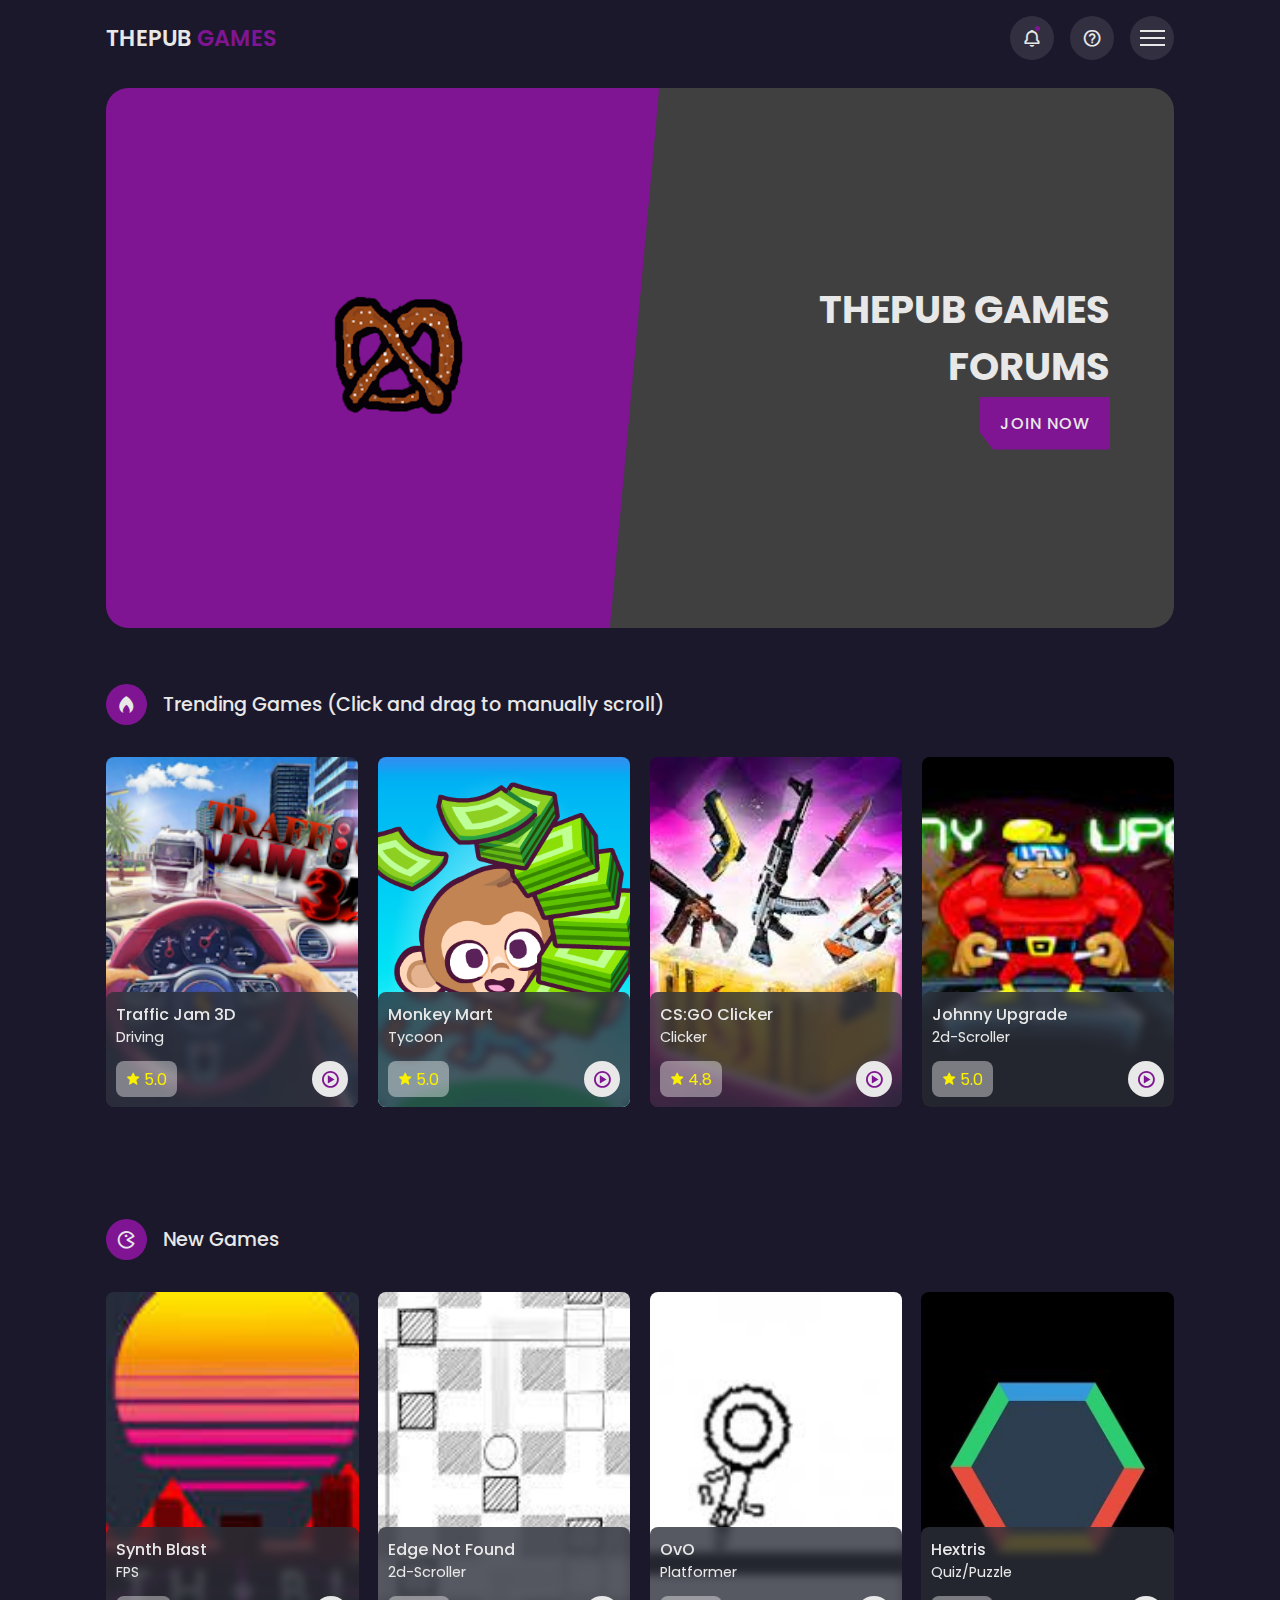
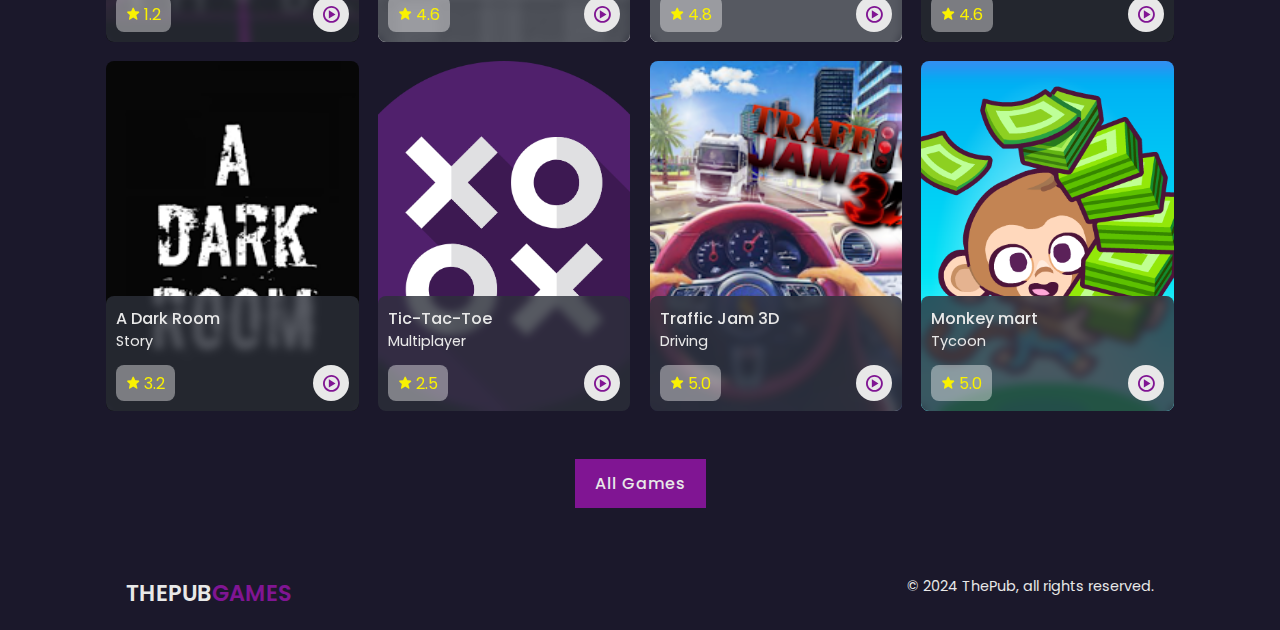
<file: home.html>
<!DOCTYPE html>
<html lang="en">
<head>
    <meta charset="UTF-8">
    <meta http-equiv="X-UA-Compatible" content="IE=edge">
    <meta name="viewport" content="width=device-width, initial-scale=1.0">
    <title>HOME - ThePub Games</title>
    <!-- favicon -->
    <link rel="shortcut icon" href="img/favicon.ico" type="image/x-icon">
    <!-- link to css -->
    <link rel="stylesheet" href="css/style.css">
    <!-- box icons setup -->
    <link href='https://unpkg.com/boxicons@2.1.4/css/boxicons.min.css' rel='stylesheet'>
    <!-- Swiper CSS File Link -->
    <link rel="stylesheet" href="css/swiper-bundle.min.css">
</head>
<body>
    <!-- Header -->
    <header>
        <!-- Nav -->
        <div class="nav container">
            <!-- logo -->
            <a href="home.html" class="logo">ThePub <span>Games</span></a>
            <!-- nav icons -->
            <div class="nav-icons">
                <i class='bx bx-bell bx-tada' id="bell-icon"><span></span></i>
                <i class='bx bx-help-circle' id="help-icon"></i>
                <div class="menu-icon">
                    <div class="line1"></div>
                    <div class="line2"></div>
                    <div class="line3"></div>
                </div>
            </div>
            <!-- menu -->
            <div class="menu">
                <img src="img/hexalogo.png" alt="">
                <div class="navbar">
                    <li><a href="home.html">Home</a></li>
                    <li><a href="#trending">Trending</a></li>
                    <li><a href="#new">New Games</a></li>
                    <li><a href="games.html">All Games</a></li>
                    <li><a href="https://gaminglinkhub.forumotion.com/">Forums</a></li>
                </div>
            </div>
            <!-- notification -->
            <div class="notification">
                <div class="notification-box">
                    <i class='bx bxs-check-circle' ></i>
                    <p>Update 2 (1/12/24) v:3.0.2 - Changed autoscroll timer and added a helpful text. To view all of the patch notes, go to this google doc:<a href="https://docs.google.com/document/d/1CL74VbpU9w7-UU9mwOedfpisx2HfaIdhUWgSRviTEFY/edit?usp=sharing">Patch notes</a></p>
                </div>
            </div>

            <!-- help -->
            <div class="help">
                <div class="help-box">
                    <i class='bx bxs-check-circle' ></i>
                    <p>You can still see all the games by pressing the 3 dashes at the top right, then pressing "all games".</p>
                </div>
                <div class="help-box help-color">
                    <i class='bx bxs-check-circle' ></i>
                    <p>The changelog can now be viewed in the notification tab, and will stop shaking 1 day after each update.</p>
                </div>
                <div class="help-box help-color">
                    <i class='bx bxs-check-circle' ></i>
                    <p>To scroll through the trending games section manually, click and drag left to right.</p>
                </div>
            </div>

        </div>
    </header>
    <!-- home section start -->
    <section class="home container" id="home">
        <img src="img/forumbanner.png" alt="">
        <div class="home-text">
            <h1>ThePub Games <br> Forums</h1>
            <a href="https://gaminglinkhub.forumotion.com/" class="btn">Join Now</a>
        </div>
    </section>
    <!-- home section end -->

    <!-- trending section start -->
    <section class="trending container" id="trending">
        <div class="heading">
            <i class='bx bxs-flame' ></i>
            <h2>Trending Games (Click and drag to manually scroll)</h2><script type="text/javascript" src="https://freevisitorcounters.com/en/home/counter/996563/t/13"></script>
        </div>
        <!-- content -->
        <div class="trending-content swiper">
            <div class="swiper-wrapper">
                <!-- slide 1 -->
                <div class="swiper-slide">
                    <div class="box">
                        <img src="gameicons/trafficicon.jpg" alt="">
                        <div class="box-text">
                            <h2>Traffic Jam 3D</h2>
                            <h3>Driving</h3>
                            <div class="rating-download">
                                <div class="rating">
                                    <i class='bx bxs-star' ></i>
                                    <span>5.0</span>
                                </div>
                                <a href="https://thepubgames.github.io/traffic-jam-3d/index.html" class="box-btn"><i class='bx bx-play-circle' ></i></a>
                            </div>
                        </div>
                    </div>
                </div>
                 <!-- slide 2 -->
                <div class="swiper-slide">
                    <div class="box">
                        <img src="gameicons/monkeyicon.jpg" alt="">
                        <div class="box-text">
                            <h2>Monkey Mart</h2>
                            <h3>Tycoon</h3>
                            <div class="rating-download">
                                <div class="rating">
                                    <i class='bx bxs-star' ></i>
                                    <span>5.0</span>
                                </div>
                                <a href="https://prxyboss101.github.io/monkey-mart/" class="box-btn"><i class='bx bx-play-circle' ></i></a>
                            </div>
                        </div>
                    </div>
                </div>
                <!-- slide 3 -->
                <div class="swiper-slide">
                    <div class="box">
                        <img src="gameicons/caseicon.jpg" alt="">
                        <div class="box-text">
                            <h2>CS:GO Clicker</h2>
                            <h3>Clicker</h3>
                            <div class="rating-download">
                                <div class="rating">
                                    <i class='bx bxs-star' ></i>
                                    <span>4.8</span>
                                </div>
                                <a href="https://thepubgames.github.io/CaseClicker/index.html" class="box-btn"><i class='bx bx-play-circle' ></i></a>
                            </div>
                        </div>
                    </div>
                </div>
                <!-- slide 4 -->
                <div class="swiper-slide">
                    <div class="box">
                        <img src="gameicons/johnnyicon.jpg" alt="">
                        <div class="box-text">
                            <h2>Johnny Upgrade</h2>
                            <h3>2d-Scroller</h3>
                            <div class="rating-download">
                                <div class="rating">
                                    <i class='bx bxs-star' ></i>
                                    <span>5.0</span>
                                </div>
                                <a href="https://thepubgames.github.io/ThePubGames/johnnyupgrade.html" class="box-btn"><i class='bx bx-play-circle' ></i></a>
                            </div>
                        </div>
                    </div>
                </div>
                 <!-- slide 5 -->
                 <div class="swiper-slide">
                    <div class="box">
                        <img src="gameicons/ovoicon.jpg" alt="">
                        <div class="box-text">
                            <h2>OvO</h2>
                            <h3>Platformer</h3>
                            <div class="rating-download">
                                <div class="rating">
                                    <i class='bx bxs-star' ></i>
                                    <span>4.8</span>
                                </div>
                                <a href="https://thepubgames.github.io/ThePubGames/ovo.html" class="box-btn"><i class='bx bx-play-circle' ></i></a>
                            </div>
                        </div>
                    </div>
                </div>
                <!-- slide 6 -->
                <div class="swiper-slide">
                    <div class="box">
                        <img src="gameicons/hextrisicon.jpg" alt="">
                        <div class="box-text">
                            <h2>Hextris</h2>
                            <h3>Quiz/Puzzle</h3>
                            <div class="rating-download">
                                <div class="rating">
                                    <i class='bx bxs-star' ></i>
                                    <span>4.6</span>
                                </div>
                                <a href="https://thepubgames.github.io/hextris/" class="box-btn"><i class='bx bx-play-circle' ></i></a>
                            </div>
                        </div>
                    </div>
                </div>
                <!-- slide 7 -->
                <div class="swiper-slide">
                    <div class="box">
                        <img src="gameicons/cubeicon.jpg" alt="">
                        <div class="box-text">
                            <h2>Cubefield</h2>
                            <h3>Obstacle</h3>
                            <div class="rating-download">
                                <div class="rating">
                                    <i class='bx bxs-star' ></i>
                                    <span>4.2</span>
                                </div>
                                <a href="https://christopher-hayes.github.io/cubefield/" class="box-btn"><i class='bx bx-play-circle' ></i></a>
                            </div>
                        </div>
                    </div>
                </div>
                <!-- slide 8 -->
                <div class="swiper-slide">
                    <div class="box">
                        <img src="gameicons/tetrisicon.jpg" alt="">
                        <div class="box-text">
                            <h2>Tetris</h2>
                            <h3>Quiz/Puzzle</h3>
                            <div class="rating-download">
                                <div class="rating">
                                    <i class='bx bxs-star' ></i>
                                    <span>5.0</span>
                                </div>
                                <a href="https://thepubgames.github.io/tetris/index.html" class="box-btn"><i class='bx bx-play-circle' ></i></a>
                            </div>
                        </div>
                    </div>
                </div>               

              </div>
        </div>
    </section>
    <!-- trending section end -->
    <!-- new section start -->
    <section class="new container" id="new">
        <div class="heading">
            <i class='bx bx-game' ></i>
            <h2>New Games</h2>
        </div>
        <!-- content -->
        <div class="new-content">
            <!-- box 1 -->
            <div class="box">
                <img src="gameicons/synthicon.jpg" alt="">
                <div class="box-text">
                    <h2>Synth Blast</h2>
                    <h3>FPS</h3>
                    <div class="rating-download">
                        <div class="rating">
                            <i class='bx bxs-star' ></i>
                            <span>1.2</span>
                        </div>
                        <a href="https://synthblast.com/" class="box-btn"><i class='bx bx-play-circle'></i></a>
                    </div>
                </div>
            </div>
            <!-- box 2 -->
            <div class="box">
                <img src="gameicons/edgeicon.jpg" alt="">
                <div class="box-text">
                    <h2>Edge Not Found</h2>
                    <h3>2d-Scroller</h3>
                    <div class="rating-download">
                        <div class="rating">
                            <i class='bx bxs-star' ></i>
                            <span>4.6</span>
                        </div>
                        <a href="https://thepubgames.github.io/ThePubGames/edgenotfound.html" class="box-btn"><i class='bx bx-play-circle'></i></a>
                    </div>
                </div>
            </div>
            <!-- box 3 -->
            <div class="box">
                <img src="gameicons/ovoicon.jpg" alt="">
                <div class="box-text">
                    <h2>OvO</h2>
                    <h3>Platformer</h3>
                    <div class="rating-download">
                        <div class="rating">
                            <i class='bx bxs-star' ></i>
                            <span>4.8</span>
                        </div>
                        <a href="https://thepubgames.github.io/ThePubGames/ovo.html" class="box-btn"><i class='bx bx-play-circle'></i></a>
                    </div>
                </div>
            </div>
            <!-- box 4 -->
            <div class="box">
                <img src="gameicons/hextrisicon.jpg" alt="">
                <div class="box-text">
                    <h2>Hextris</h2>
                    <h3>Quiz/Puzzle</h3>
                    <div class="rating-download">
                        <div class="rating">
                            <i class='bx bxs-star' ></i>
                            <span>4.6</span>
                        </div>
                        <a href="https://thepubgames.github.io/hextris/" class="box-btn"><i class='bx bx-play-circle'></i></a>
                    </div>
                </div>
            </div>
            <!-- box 5 -->
            <div class="box">
                <img src="gameicons/roomicon.jpg" alt="">
                <div class="box-text">
                    <h2>A Dark Room</h2>
                    <h3>Story</h3>
                    <div class="rating-download">
                        <div class="rating">
                            <i class='bx bxs-star' ></i>
                            <span>3.2</span>
                        </div>
                        <a href="https://thepubgames.github.io/adarkroom/" class="box-btn"><i class='bx bx-play-circle'></i></a>
                    </div>
                </div>
            </div>
            <!-- box 6 -->
            <div class="box">
                <img src="gameicons/tictacicon.jpg" alt="">
                <div class="box-text">
                    <h2>Tic-Tac-Toe</h2>
                    <h3>Multiplayer</h3>
                    <div class="rating-download">
                        <div class="rating">
                            <i class='bx bxs-star' ></i>
                            <span>2.5</span>
                        </div>
                        <a href="https://thepubgames.github.io/Tic-Tac-Toe/" class="box-btn"><i class='bx bx-play-circle'></i></a>
                    </div>
                </div>
            </div>
            <!-- box 7 -->
            <div class="box">
                <img src="gameicons/trafficicon.jpg" alt="">
                <div class="box-text">
                    <h2>Traffic Jam 3D</h2>
                    <h3>Driving</h3>
                    <div class="rating-download">
                        <div class="rating">
                            <i class='bx bxs-star' ></i>
                            <span>5.0</span>
                        </div>
                        <a href="https://thepubgames.github.io/traffic-jam-3d/index.html" class="box-btn"><i class='bx bx-play-circle'></i></a>
                    </div>
                </div>
            </div>
            <!-- box 8 -->
            <div class="box">
                <img src="gameicons/monkeyicon.jpg" alt="">
                <div class="box-text">
                    <h2>Monkey mart</h2>
                    <h3>Tycoon</h3>
                    <div class="rating-download">
                        <div class="rating">
                            <i class='bx bxs-star' ></i>
                            <span>5.0</span>
                        </div>
                        <a href="https://prxyboss101.github.io/monkey-mart/" class="box-btn"><i class='bx bx-play-circle'></i></a>
                    </div>
                </div>
            </div>
        </div>
        <div class="next-page">
            <a href="games.html">All Games</a>
        </div>
    </section>
    <!-- new section end -->
    <!-- copyright-->
    <div class="copyright container">
        <a href="#" class="logo">ThePub<span>Games</span></a>
        <p>&#169; 2024 ThePub, all rights reserved.</p>
    </div>










<!-- link swiper -->
<script src="js/swiper-bundle.min.js"></script>
    <!-- link to js script -->
    <script src="js/main.js"></script>
</body>
</html>
</file>
<file: css/style.css>
/* Google Fonts */
@import url('https://fonts.googleapis.com/css2?family=Poppins:wght@400;500;600;700&family=Varela+Round&display=swap');
*{
    font-family: 'Poppins', sans-serif;
    margin: 0;
    padding: 0;
    scroll-behavior: smooth;
    box-sizing: border-box;
    list-style: none;
    text-decoration: none;
    scroll-padding-top: 2rem;
}

/* variables */
:root {
    --main-color: #801593;
    /* second color */
    /* --main-color: #0d81ec; */
    --dark-color:#1b182b ;
    --light-color: #322f40;
    --text-color: hsl(0,0%,91%);
}
::selection{
    color: #fff;
    /*var(--text-color);*/
    background: var(--main-color);
}
section {
    padding: 4rem 0 3rem;
}
img {
    width: 100%;
}
body {
    color: var(--text-color);
    background: var(--dark-color);
}
.container{
    max-width: 1068px;
    margin: auto;
    width: 100%;
}
/* header */
header{
    position: fixed;
    top: 0;
    left: 0;
    width: 100%;
    background: var(--dark-color);
    z-index: 100;
}
/* nav */
.nav{
    display: flex;
    align-items: center;
    justify-content: center;
    padding: 16px 0;
}
/* logo */
.logo{
    font-size: 1.4rem;
    font-weight: 600;
    color: var(--text-color);
    text-transform: uppercase;
    margin: 0 auto 0 0;
}
.logo span{
    color: var(--main-color);
}
/* nav-icons */
.nav-icons{
    display: flex;
    align-items: center;
    column-gap: 1rem;
}
.nav-icons .bx {
    font-size: 20px;
    height: 44px;
    width: 44px;
    display: grid;
    place-items: center;
    color: var(--text-color);
    background: var(--light-color);
    border-radius: 50%;
    cursor: pointer;
}
#bell-icon {
    position: relative;
}
#bell-icon span{
    content: '';
    width: 5px;
    height: 5px;
    border-radius: 50%;
    background: var(--main-color);
    position: absolute;
    top: 10px;
    right: 14px;
}
/* menu icon */
.menu-icon {
    display: flex;
    flex-direction: column;
    align-items: center;
    justify-content: center;
    row-gap: 5px;
    height: 44px;
    width: 44px;
    border-radius: 50%;
    background: var(--light-color);
    cursor: pointer;
    z-index: 200;
    transition: 0.3s;
}
.menu-icon div {
    display: block;
    background: var(--text-color);
    height: 2px;
    width: 25px;
    transition: 0.3s;
}
.move .line1{
    transform: rotate(-45deg) translate(-5px, 5px);
}
.move .line2{
    opacity: 0;
}
.move .line3{
    transform: rotate(45deg) translate(-5px, -5px);
}
/* menu */
.menu{
    position: fixed;
    left: 0;
    top: 0;
    width: 100%;
    height: 100vh;
    background: rgba(0, 0, 14, 0.9);
    z-index: 106;
    display: flex;
    align-items: center;
    justify-content: space-between;
    transition: 0.5s;
    clip-path: circle(0% at 100% 0%);
}
.menu.active {
    clip-path: circle(144% at 100% 0%);
}
.menu img{
    width: 700px;
}
.navbar{
    display: grid;
    row-gap: 1rem;
    text-align: right;
    padding-right: 2rem;
}
.navbar a{
    font-size: 1.6rem;
    color: var(--text-color);
    font-weight: 500;
    transition: 0.2s;
}
.navbar a:hover{
    border-bottom: 4px solid var(--main-color);
    font-size: 1.8rem;
}
/* notification */
.notification {
    position: absolute;
    top: 110%;
    right: 5rem;
    background: var(--light-color);
    width: 300px;
    height: 350px;
    border-radius: 0.5rem;
    padding: 10px;
    display: flex;
    flex-direction: column;
    row-gap: 1rem;
    clip-path: circle(0% at 100% 0%);
}
.notification.active{
    clip-path: circle(144% at 100% 0%);
    transition: 0.3s;
}
.notification-box {
    display: flex;
    align-items: baseline;
    column-gap: 1rem;
    border-radius: 0.5rem;
    background: var(--dark-color);
    padding: 10px;
}.notification-box .bx{
    color: #faf102;
}
.box-color{
    background: hsl(0, 0%, 100%, 0.4);
}
.box-color .bx {
    color: var(--main-color)
}
/* help */
.help {
    position: absolute;
    top: 110%;
    right: 5rem;
    background: var(--light-color);
    width: 300px;
    height: 350px;
    border-radius: 0.5rem;
    padding: 10px;
    display: flex;
    flex-direction: column;
    row-gap: 1rem;
    clip-path: circle(0% at 100% 0%);
}
.help.active{
    clip-path: circle(144% at 100% 0%);
    transition: 0.3s;
}
.help-box {
    display: flex;
    align-items: baseline;
    column-gap: 1rem;
    border-radius: 0.5rem;
    background: var(--dark-color);
    padding: 10px;
}.help-box .bx{
    color: #faf102;
}
.box-color{
    background: hsl(0, 0%, 100%, 0.4);
}
.box-color .bx {
    color: var(--main-color)
}
/* home */
.home {
    position: relative;
    min-height: 540px;
    display: flex;
    align-items: center;
    justify-content: flex-end;
    margin-top: 5rem;
}
.home img {
    position: absolute;
    width: 100%;
    height: 100%;
    object-fit: cover;
    border-radius: 1.4rem;
    z-index: -1;
}
.home-text{
    padding-right: 4rem;
    text-align: right;
}
.home-text h1 {
    font-size: 2.4rem;
    text-transform: uppercase;
    text-color: var(--text-color);;
    margin-bottom: 1rem;
}
.btn {
    background: var(--main-color);
    padding: 15px 20px;
    color: var(--text-color);
    text-transform: uppercase;
    font-size: 1rem;
    letter-spacing: 1px;
    font-weight: 500;
    clip-path: polygon(0 0, 100% 0%, 100% 100%, 10% 100%, 0% 68%);
}
.btn:hover {
    background: var(--light-color);
    transition: 0.3s all linear;
}
/* heading */
.heading {
    display: flex;
    align-items: center;
    column-gap: 1rem;
    margin-bottom: 2rem;
}
.heading .bx {
    font-size: 21px;
    color: var(--text-color);
    background: var(--main-color);
    padding: 10px;
    border-radius: 5rem;
}
.heading h2 {
    font-size: 1.2rem;
    font-weight: 500;
}
.box {
    position: relative;
    width: 100%;
    height: 350px;
    border-radius: 0.5rem;
}
.box img {
    width: 100%;
    height: 100%;
    object-fit: cover;
    border-radius: 0.5rem;
}
.box .box-text {
    position: absolute;
    right: 0;
    left: 0;
    bottom: 0;
    padding: 10px;
    background: hsl(227, 14%, 20%, 0.8);
    backdrop-filter: blur(4px);
    border-radius: 0.5rem;
}
.box .box-text h2 {
    font-size: 1rem;
    font-weight: 500;
}
.box .box-text h3 {
    font-size: 0.9rem;
    font-weight: 400;
    margin-bottom: 0.8rem;
}
.rating-download {
    display: flex;
    justify-content: space-between;
}
.rating {
    display: flex;
    align-items: center;
    column-gap: 4px;
    background: hsl(0, 0%, 100%, 0.4);
    padding: 4px 10px;
    border-radius: 0.5rem;
}
.rating .bx {
    color: #faf102;
    font-size: 0.9rem;
}
.rating span {
    color: #faf102;
    font: 0.9rem;
}
.box-btn .bx {
    padding: 8px;
    background: var(--text-color);
    border-radius: 5rem;
    color: var(--main-color);
    font-weight: 400;
    font-size: 20px;
}
.box-btn .bx:hover {
    background: var(--dark-color)
}
/* New */
.new-content {
    display: grid;
    grid-template-columns: repeat(auto-fit, minmax(240px, auto));
    gap: 1.2rem;
}
.next-page {
    display: flex;
    justify-content: center;
    align-items: center;
    margin-top: 3rem;
}
.next-page a {
    background: var(--main-color);
    padding: 12px 20px;
    color: var(--text-color);
    letter-spacing: 1px;
    font-weight: 500;
}
.next-page a:hover {
    background: var(--light-color);
    transition: 0.3s all linear;
}
.copyright {
    display: flex;
    justify-content: space-between;
    padding: 20px;
}
.copyright p {
    font-size: 0.9rem;
    color: var(--text-color);
}
.visits {
    justify-content: center;
    align-items: center;
    display: grid;
    width: 200px;
    height: 200px;
}
</file>
